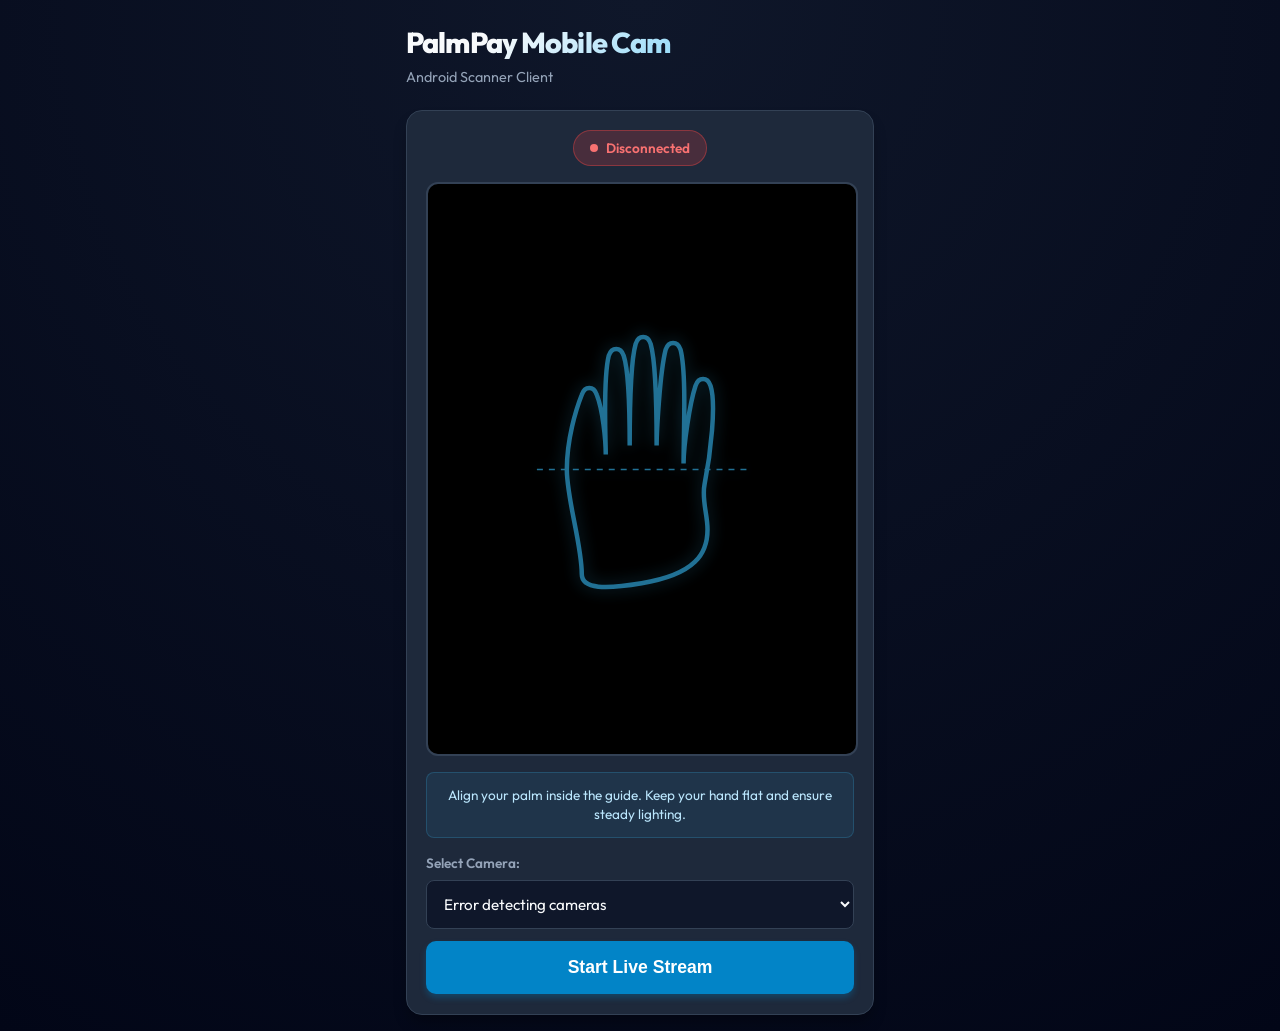
<file: frontend/mobile.html>
<!DOCTYPE html>
<html lang="en">
<head>
    <meta charset="UTF-8">
    <meta name="viewport" content="width=device-width, initial-scale=1.0, maximum-scale=1.0, user-scalable=no">
    <title>PalmPay - Mobile Camera Streamer</title>
    <script>
        window.onerror = function(message, source, lineno, colno, error) {
            alert("JS Error caught: " + message + "\nSource: " + source + "\nLine: " + lineno);
            return false;
        };
    </script>
    <link rel="stylesheet" href="style.css">
    <style>
        /* Mobile specific enhancements */
        body {
            background-color: #0f172a;
            color: #f8fafc;
            display: flex;
            flex-direction: column;
            min-height: 100vh;
            overflow-x: hidden;
        }

        .container {
            padding: 1rem;
            max-width: 500px;
            width: 100%;
            box-sizing: border-box;
            display: flex;
            flex-direction: column;
            flex-grow: 1;
        }

        header h1 {
            color: #38bdf8;
            font-size: 1.8rem;
            margin-top: 0.5rem;
        }

        .mobile-card {
            background: #1e293b;
            border: 1px solid #334155;
            border-radius: 16px;
            padding: 1.2rem;
            flex-grow: 1;
            display: flex;
            flex-direction: column;
            gap: 1rem;
            box-shadow: 0 10px 15px -3px rgba(0, 0, 0, 0.3);
        }

        .camera-wrapper {
            position: relative;
            width: 100%;
            aspect-ratio: 3/4;
            background: #000;
            border-radius: 12px;
            overflow: hidden;
            border: 2px solid #334155;
        }

        #mobile-video {
            width: 100%;
            height: 100%;
            object-fit: cover;
            transform: scaleX(1); /* Switchable for front cam */
        }

        /* Overlay outline of a hand/palm */
        .hand-guideline {
            position: absolute;
            top: 0;
            left: 0;
            width: 100%;
            height: 100%;
            pointer-events: none;
            display: flex;
            justify-content: center;
            align-items: center;
            opacity: 0.6;
            transition: opacity 0.3s;
        }

        .hand-guideline svg {
            width: 70%;
            height: 70%;
            stroke: #38bdf8;
            stroke-width: 1.5;
            fill: none;
            filter: drop-shadow(0 0 8px rgba(56, 189, 248, 0.5));
            animation: pulse-guide 2s infinite ease-in-out;
        }

        @keyframes pulse-guide {
            0%, 100% { opacity: 0.4; transform: scale(0.98); }
            50% { opacity: 0.8; transform: scale(1.02); }
        }

        .status-badge {
            display: inline-flex;
            align-items: center;
            gap: 0.5rem;
            padding: 0.5rem 1rem;
            border-radius: 9999px;
            font-size: 0.85rem;
            font-weight: 600;
            align-self: center;
        }

        .status-disconnected {
            background-color: rgba(239, 68, 68, 0.2);
            color: #f87171;
            border: 1px solid rgba(239, 68, 68, 0.4);
        }

        .status-connected {
            background-color: rgba(34, 197, 94, 0.2);
            color: #4ade80;
            border: 1px solid rgba(34, 197, 94, 0.4);
            animation: green-pulse 2s infinite;
        }

        @keyframes green-pulse {
            0%, 100% { box-shadow: 0 0 0 0 rgba(34, 197, 94, 0.4); }
            50% { box-shadow: 0 0 10px 4px rgba(34, 197, 94, 0.2); }
        }

        .control-panel {
            display: flex;
            flex-direction: column;
            gap: 0.8rem;
            margin-top: auto;
        }

        .select-input {
            width: 100%;
            padding: 0.8rem;
            border-radius: 8px;
            background: #0f172a;
            border: 1px solid #334155;
            color: #f8fafc;
            font-size: 0.95rem;
            outline: none;
        }

        .mobile-btn {
            padding: 1rem;
            border-radius: 10px;
            border: none;
            font-size: 1.1rem;
            font-weight: 700;
            cursor: pointer;
            transition: all 0.2s;
            text-align: center;
        }

        .btn-stream-start {
            background-color: #0284c7;
            color: white;
            box-shadow: 0 4px 6px rgba(2, 132, 199, 0.3);
        }

        .btn-stream-stop {
            background-color: #dc2626;
            color: white;
            box-shadow: 0 4px 6px rgba(220, 38, 38, 0.3);
        }

        .instruction-box {
            background: rgba(56, 189, 248, 0.08);
            border: 1px solid rgba(56, 189, 248, 0.2);
            padding: 0.8rem;
            border-radius: 8px;
            font-size: 0.85rem;
            line-height: 1.4;
            color: #bae6fd;
            text-align: center;
        }
    </style>
</head>
<body>
    <div class="container">
        <header style="margin-bottom: 1.5rem;">
            <h1>PalmPay Mobile Cam</h1>
            <p style="color: #94a3b8; font-size: 0.9rem; margin: 0;">Android Scanner Client</p>
        </header>

        <main style="display: flex; flex-direction: column; flex-grow: 1;">
            <div class="mobile-card">
                <div id="connection-status" class="status-badge status-disconnected">
                    <span class="status-dot" style="width: 8px; height: 8px; background: currentColor; border-radius: 50%;"></span>
                    Disconnected
                </div>

                <div class="camera-wrapper">
                    <video id="mobile-video" autoplay playsinline muted></video>
                    
                    <!-- Guide overlay of a hand outline -->
                    <div class="hand-guideline">
                        <svg viewBox="0 0 100 100">
                            <!-- Draw simple palm outline guides -->
                            <path d="M30,85 C30,75 25,60 25,50 C25,40 28,30 30,25 C31,22 34,22 35,25 C37,30 38,40 38,45 C38,40 37,20 39,12 C40,9 43,9 44,12 C46,18 46,35 46,42 C46,35 46,15 48,8 C49,5 52,5 53,8 C55,15 55,35 55,42 C55,38 56,18 58,10 C59,7 62,7 63,10 C65,18 64,38 64,48 C64,42 66,28 68,22 C69,19 72,19 73,22 C75,28 73,45 71,55 C70,60 72,65 72,70 C72,78 68,85 50,88 C38,90 30,90 30,85 Z" />
                            <!-- Scanning target line -->
                            <line x1="15" y1="50" x2="85" y2="50" stroke="#38bdf8" stroke-dasharray="2 2" stroke-width="0.5" />
                        </svg>
                    </div>
                </div>

                <div class="instruction-box">
                    Align your palm inside the guide. Keep your hand flat and ensure steady lighting.
                </div>

                <div class="control-panel">
                    <div class="form-group" style="margin-bottom: 0; flex-direction: column;">
                        <label style="font-size: 0.85rem; color: #94a3b8; font-weight: 600;">Select Camera:</label>
                        <select id="camera-select" class="select-input">
                            <option value="">Detecting cameras...</option>
                        </select>
                    </div>

                    <button id="stream-btn" class="mobile-btn btn-stream-start">Start Live Stream</button>
                </div>
            </div>
        </main>
        
        <!-- Canvas for frame capture (hidden) -->
        <canvas id="capture-canvas" style="display: none;" width="480" height="640"></canvas>
    </div>

    <script src="mobile.js?v=2"></script>
</body>
</html>
</file>
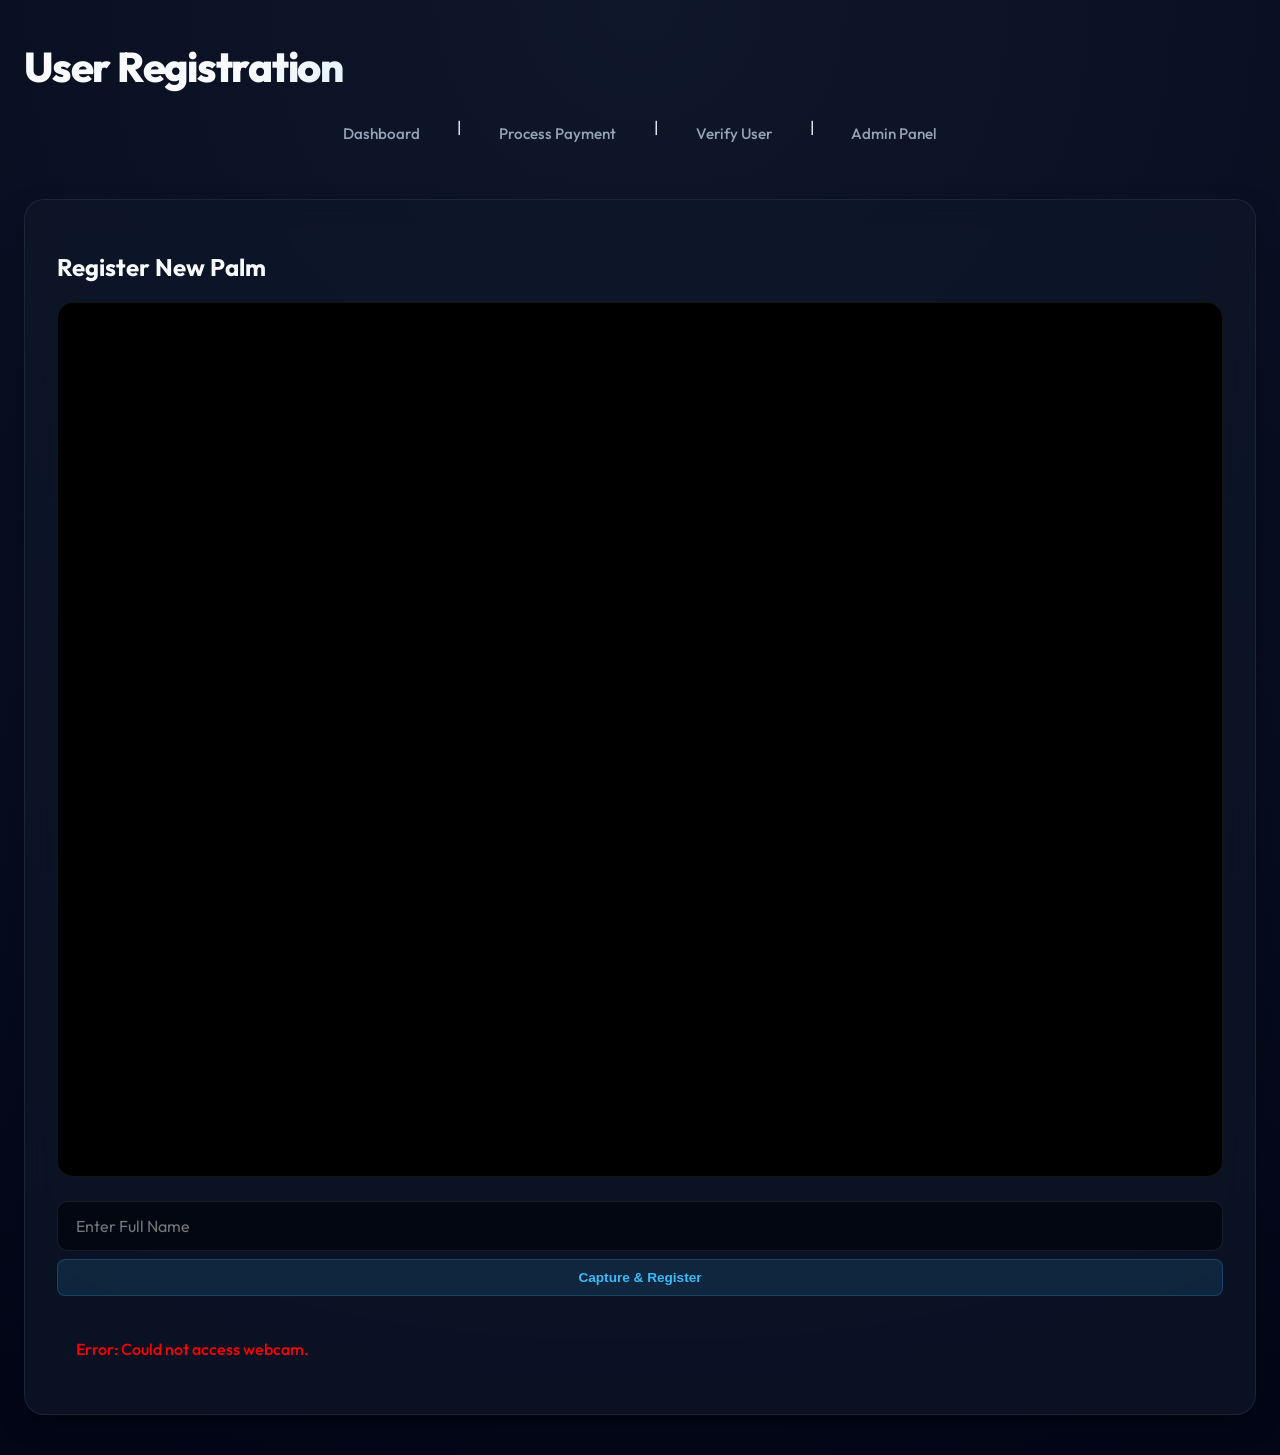
<file: frontend/register.html>
<!DOCTYPE html>
<html lang="en">
<head>
    <meta charset="UTF-8">
    <meta name="viewport" content="width=device-width, initial-scale=1.0">
    <title>PalmPay User Registration</title>
    <link rel="stylesheet" href="style.css">
</head>
<body>
    <div class="container">
        <header>
            <h1>User Registration</h1>
            <nav>
                <a href="/">Dashboard</a> | 
                <a href="/pay.html">Process Payment</a> | 
                <a href="/verify.html">Verify User</a> | 
                <a href="/admin.html">Admin Panel</a>
            </nav>
        </header>

        <main>
            <section class="card registration-card">
                <h2>Register New Palm</h2>
                <div class="camera-container">
                    <video id="webcam" autoplay playsinline width="640" height="480"></video>
                    <canvas id="snapshot" style="display:none;" width="640" height="480"></canvas>
                </div>
                
                <div class="form-group">
                    <input type="text" id="user-name" placeholder="Enter Full Name" required>
                    <button id="capture-btn" class="btn edit-btn">Capture & Register</button>
                </div>
                
                <div id="status-message" class="status-box"></div>
            </section>
        </main>
    </div>
    <script src="register.js"></script>
</body>
</html>
</file>
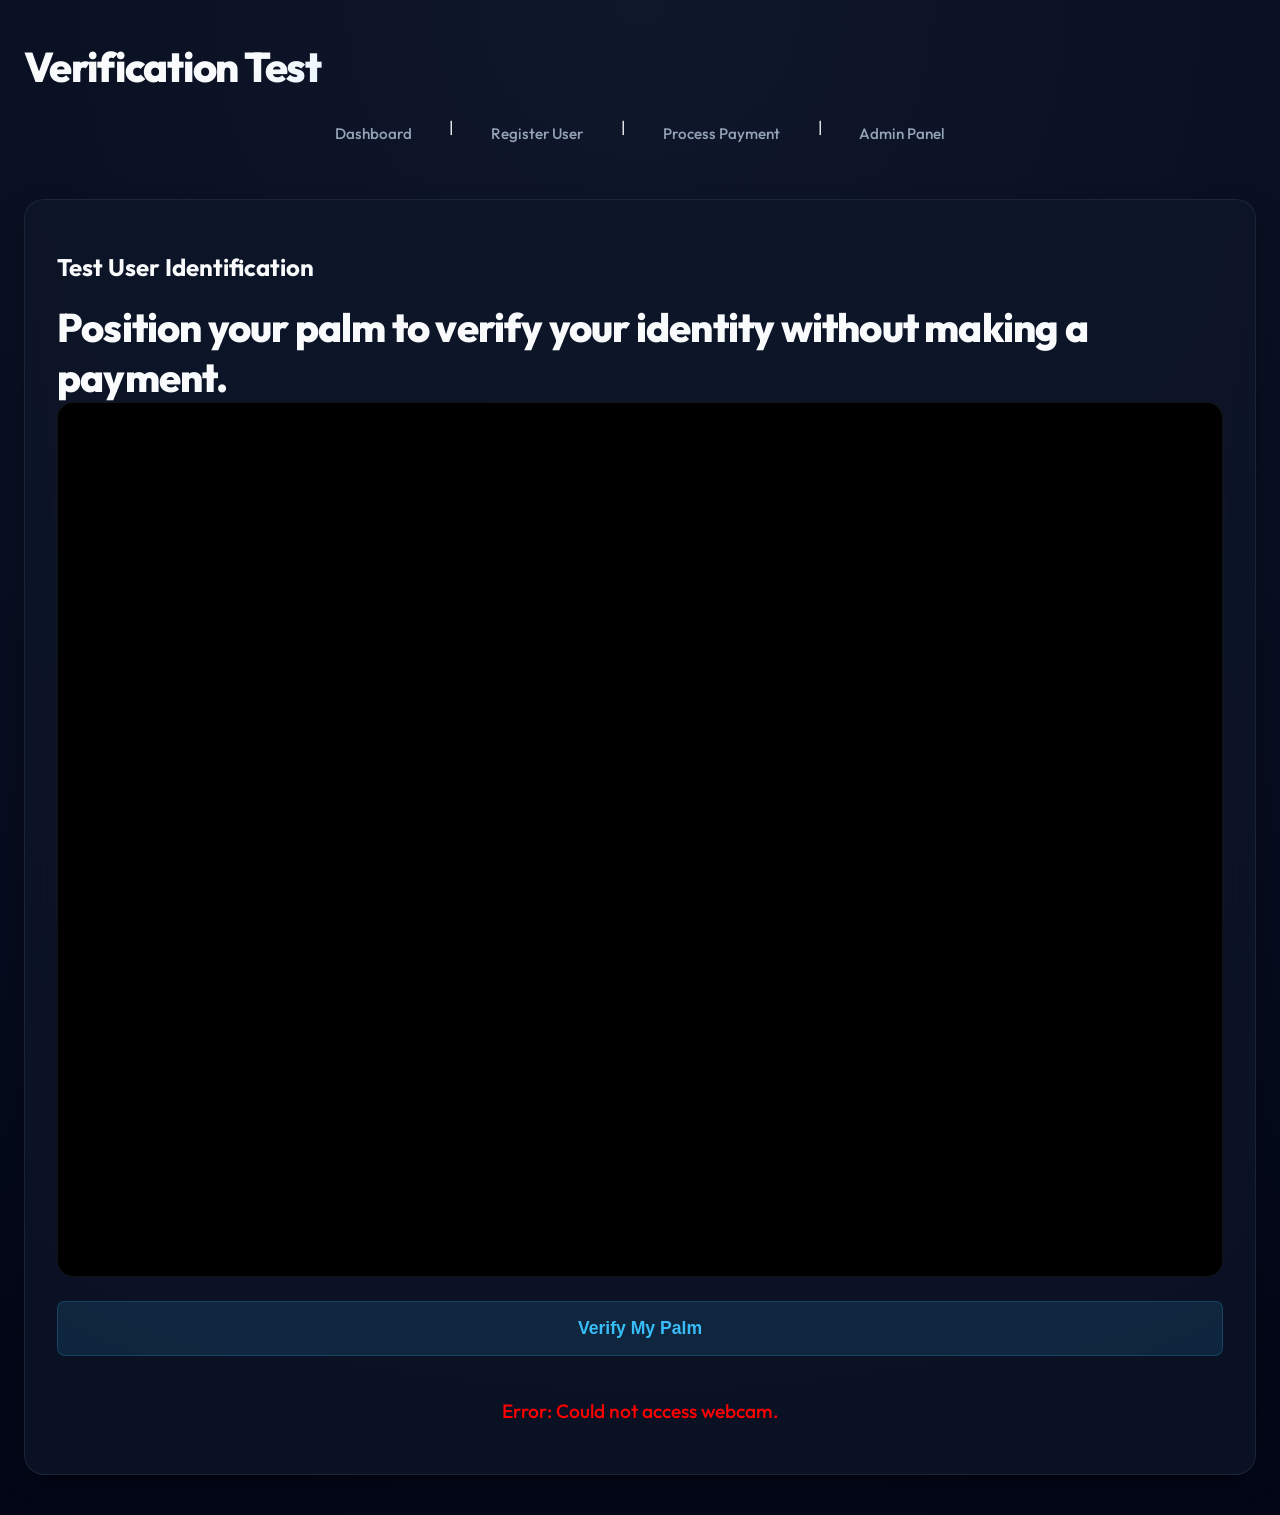
<file: frontend/verify.html>
<!DOCTYPE html>
<html lang="en">
<head>
    <meta charset="UTF-8">
    <meta name="viewport" content="width=device-width, initial-scale=1.0">
    <title>PalmPay Verification Test</title>
    <link rel="stylesheet" href="style.css">
</head>
<body>
    <div class="container">
        <header>
            <h1>Verification Test</h1>
            <nav>
                <a href="/">Dashboard</a> | 
                <a href="/register.html">Register User</a> |
                <a href="/pay.html">Process Payment</a> |
                <a href="/admin.html">Admin Panel</a>
            </nav>
        </header>

        <main>
            <section class="card registration-card">
                <h2>Test User Identification</h2>
                <p>Position your palm to verify your identity without making a payment.</p>
                <div class="camera-container">
                    <video id="webcam" autoplay playsinline width="640" height="480"></video>
                    <canvas id="snapshot" style="display:none;" width="640" height="480"></canvas>
                </div>
                
                <div class="form-group" style="justify-content: center;">
                    <button id="verify-btn" class="btn edit-btn" style="padding: 1rem 2rem; font-size: 1.1rem;">Verify My Palm</button>
                </div>
                
                <div id="status-message" class="status-box" style="text-align: center; font-size: 1.2rem; margin-top: 1rem;"></div>
            </section>
        </main>
    </div>
    <script src="verify.js"></script>
</body>
</html>
</file>
<file: frontend/style.css>
/* 
  PalmPay - Premium Glassmorphic Design System 
  Palette: Dark Slate, Neon Blue, Teal Accents, Emerald Success, Rose Danger
*/

@import url('https://fonts.googleapis.com/css2?family=Outfit:wght@300;400;500;600;700;800&display=swap');

:root {
    --bg-gradient: radial-gradient(circle at top, #0f172a 0%, #020617 100%);
    --card-bg: rgba(15, 23, 42, 0.65);
    --card-border: rgba(51, 65, 85, 0.4);
    
    --primary: #38bdf8;
    --primary-hover: #0ea5e9;
    --primary-glow: rgba(56, 189, 248, 0.35);
    
    --accent: #2dd4bf;
    --success: #34d399;
    --danger: #f87171;
    --warning: #fbbf24;
    
    --text-primary: #f8fafc;
    --text-secondary: #94a3b8;
    --text-muted: #64748b;
    
    --transition-fast: 0.15s ease;
    --transition-normal: 0.25s cubic-bezier(0.4, 0, 0.2, 1);
}

body {
    font-family: 'Outfit', -apple-system, sans-serif;
    background: #020617;
    background-image: var(--bg-gradient);
    color: var(--text-primary);
    margin: 0;
    padding: 0;
    min-height: 100vh;
    -webkit-font-smoothing: antialiased;
    overflow-x: hidden;
}

/* Scrollbars */
::-webkit-scrollbar {
    width: 8px;
    height: 8px;
}
::-webkit-scrollbar-track {
    background: #020617;
}
::-webkit-scrollbar-thumb {
    background: #1e293b;
    border-radius: 4px;
}
::-webkit-scrollbar-thumb:hover {
    background: #334155;
}

.container {
    max-width: 1300px;
    margin: 0 auto;
    padding: 2.5rem 1.5rem;
}

/* Header */
header {
    margin-bottom: 3rem;
}

header h1 {
    font-size: 2.6rem;
    font-weight: 800;
    background: linear-gradient(135deg, #f8fafc 20%, #38bdf8 100%);
    -webkit-background-clip: text;
    -webkit-text-fill-color: transparent;
    margin: 0 0 0.5rem 0;
    letter-spacing: -0.03em;
}

header p {
    font-size: 1.1rem;
    color: var(--text-secondary);
    margin: 0;
}

/* Glassmorphic Cards */
.card, .table-card, .stream-card, .auth-card {
    background: var(--card-bg);
    backdrop-filter: blur(16px);
    -webkit-backdrop-filter: blur(16px);
    border: 1px solid var(--card-border);
    border-radius: 20px;
    padding: 2rem;
    box-shadow: 0 10px 30px -10px rgba(0, 0, 0, 0.7);
    transition: transform var(--transition-normal), border-color var(--transition-normal), box-shadow var(--transition-normal);
}

.card:hover {
    transform: translateY(-2px);
    border-color: rgba(56, 189, 248, 0.25);
    box-shadow: 0 15px 35px -8px rgba(0, 0, 0, 0.8), 0 0 15px -3px var(--primary-glow);
}

/* Navigation (Fallback Pages) */
nav {
    display: flex;
    gap: 1.5rem;
    justify-content: center;
    margin-top: 1.5rem;
}

nav a {
    color: var(--text-secondary);
    text-decoration: none;
    font-weight: 500;
    font-size: 0.95rem;
    padding: 0.4rem 0.8rem;
    border-radius: 8px;
    border: 1px solid transparent;
    transition: all var(--transition-fast);
}

nav a:hover {
    color: var(--primary);
    background: rgba(56, 189, 248, 0.08);
    border-color: rgba(56, 189, 248, 0.15);
}

/* Stats Section */
.stats {
    display: grid;
    grid-template-columns: repeat(auto-fit, minmax(240px, 1fr));
    gap: 1.5rem;
    margin-bottom: 2.5rem;
}

.card h3 {
    margin: 0;
    font-size: 0.85rem;
    font-weight: 600;
    text-transform: uppercase;
    color: var(--text-secondary);
    letter-spacing: 0.08em;
}

.card p {
    margin: 0.6rem 0 0;
    font-size: 2.5rem;
    font-weight: 800;
    letter-spacing: -0.02em;
}

/* Tables Layout */
.tables-container {
    display: grid;
    grid-template-columns: 1fr 1.2fr;
    gap: 2rem;
}

@media (max-width: 968px) {
    .tables-container {
        grid-template-columns: 1fr;
    }
}

.table-card h2 {
    font-size: 1.4rem;
    font-weight: 700;
    margin-top: 0;
    margin-bottom: 1.5rem;
    padding-bottom: 0.8rem;
    border-bottom: 1px solid rgba(255, 255, 255, 0.06);
    color: var(--text-primary);
    letter-spacing: -0.01em;
}

table {
    width: 100%;
    border-collapse: collapse;
}

th {
    text-align: left;
    font-size: 0.8rem;
    font-weight: 600;
    text-transform: uppercase;
    color: var(--text-muted);
    padding: 0.8rem 1rem;
    letter-spacing: 0.05em;
    border-bottom: 1px solid rgba(255, 255, 255, 0.06);
}

td {
    padding: 1.1rem 1rem;
    border-bottom: 1px solid rgba(255, 255, 255, 0.04);
    font-size: 0.95rem;
    color: var(--text-secondary);
}

tr:hover td {
    background: rgba(255, 255, 255, 0.02);
    color: var(--text-primary);
}

tr:last-child td {
    border-bottom: none;
}

/* Buttons */
.btn {
    padding: 0.6rem 1.2rem;
    border-radius: 8px;
    border: 1px solid transparent;
    cursor: pointer;
    font-size: 0.85rem;
    font-weight: 600;
    transition: all var(--transition-fast);
}

.btn:active {
    transform: scale(0.97);
}

.edit-btn {
    background: rgba(56, 189, 248, 0.12);
    color: var(--primary);
    border-color: rgba(56, 189, 248, 0.2);
}

.edit-btn:hover {
    background: var(--primary);
    color: #020617;
}

.delete-btn {
    background: rgba(239, 68, 68, 0.12);
    color: var(--danger);
    border-color: rgba(239, 68, 68, 0.2);
}

.delete-btn:hover {
    background: var(--danger);
    color: #020617;
}

/* Camera Streaming Overlay Guides */
.camera-container {
    background: #000;
    border-radius: 16px;
    overflow: hidden;
    margin-bottom: 1.5rem;
    position: relative;
    aspect-ratio: 4/3;
    display: flex;
    justify-content: center;
    align-items: center;
    border: 1px solid rgba(255, 255, 255, 0.08);
}

/* Form Styles */
.form-group {
    display: flex;
    flex-direction: column;
    gap: 0.5rem;
    margin-bottom: 1.5rem;
}

.form-group label {
    font-size: 0.9rem;
    font-weight: 600;
    color: var(--text-secondary);
}

input[type="text"], input[type="number"], select {
    background: #030712;
    border: 1px solid var(--card-border);
    padding: 0.9rem 1.1rem;
    border-radius: 10px;
    font-size: 1rem;
    color: var(--text-primary);
    outline: none;
    font-family: inherit;
    transition: border-color var(--transition-fast), box-shadow var(--transition-fast);
}

input[type="text"]:focus, input[type="number"]:focus, select:focus {
    border-color: var(--primary);
    box-shadow: 0 0 0 3px var(--primary-glow);
}

/* Status overlays */
.status-box {
    padding: 1.2rem;
    border-radius: 12px;
    font-weight: 500;
    min-height: 1.5rem;
    transition: all var(--transition-normal);
}

/* Micro-animations */
@keyframes pulse-light {
    0%, 100% { opacity: 0.5; }
    50% { opacity: 1; }
}

.pulse-element {
    animation: pulse-light 2s infinite ease-in-out;
}
</file>
